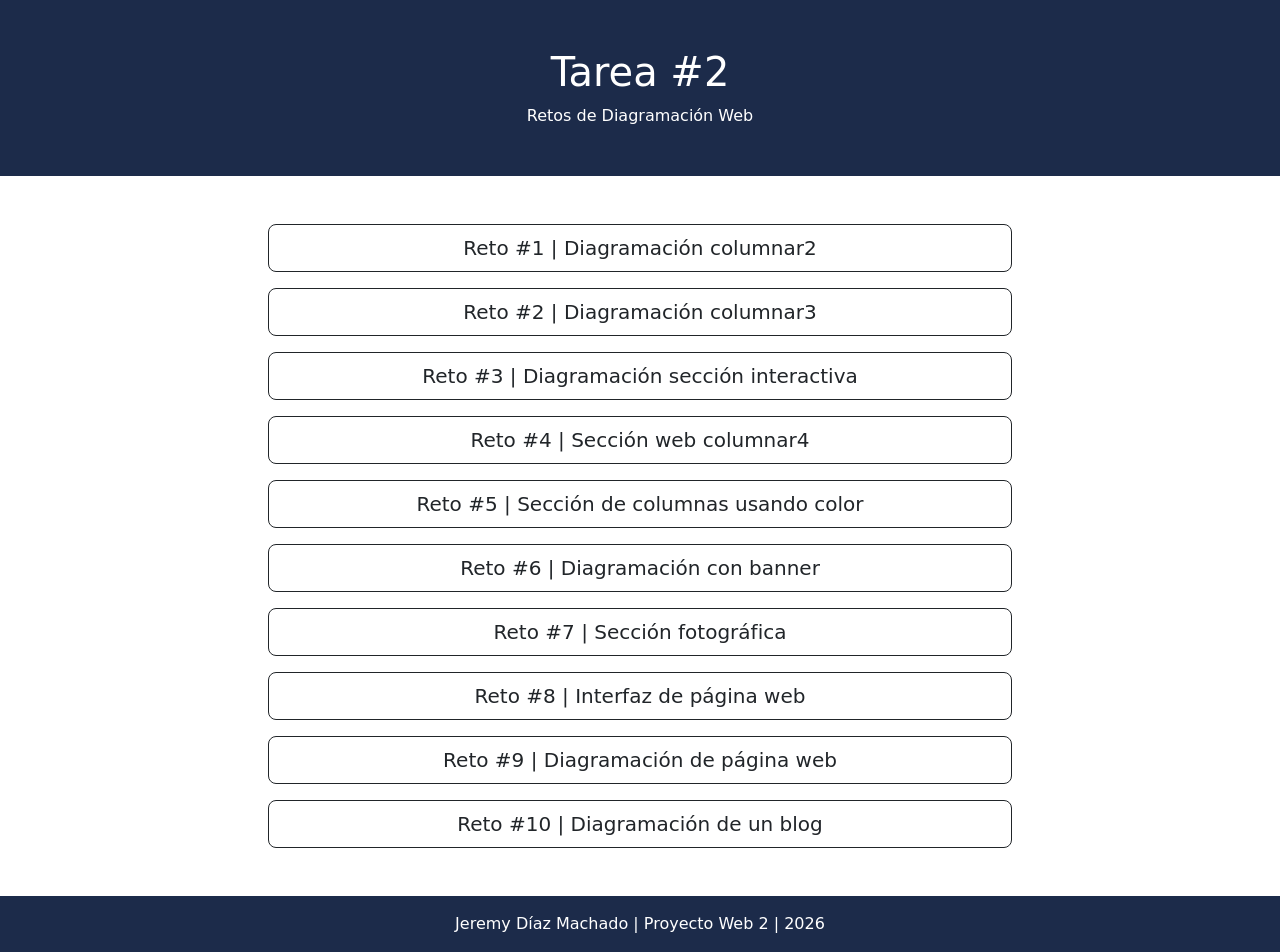
<file: tarea2/index.html>
<!doctype html>
<html lang="es">
  <head>
    <meta charset="utf-8">
    <meta name="viewport" content="width=device-width, initial-scale=1">
    <title>Tarea 2 | Retos de Diagramación Web</title>
    <link href="https://cdn.jsdelivr.net/npm/bootstrap@5.3.8/dist/css/bootstrap.min.css" rel="stylesheet" integrity="sha384-sRIl4kxILFvY47J16cr9ZwB07vP4J8+LH7qKQnuqkuIAvNWLzeN8tE5YBujZqJLB" crossorigin="anonymous">
    <link href="imagenes/favicon.png" rel="icon">
    <link href="css/estilos.css" rel="stylesheet">
  </head>
  <body>

    <header class="encabezado text-white text-center py-5">
      <h1>Tarea #2</h1>
      <p class="m-0">Retos de Diagramación Web</p>
    </header>

    <!-- menu de los 10 retos -->
    <section class="container my-5">
      <div class="d-grid gap-3 col-12 col-md-8 mx-auto">
          <a href="reto1.html" class="btn btn-outline-dark btn-lg">Reto #1 | Diagramación columnar2</a>
          <a href="reto2.html" class="btn btn-outline-dark btn-lg">Reto #2 | Diagramación columnar3</a>
          <a href="reto3.html" class="btn btn-outline-dark btn-lg">Reto #3 | Diagramación sección interactiva</a>
          <a href="reto4.html" class="btn btn-outline-dark btn-lg">Reto #4 | Sección web columnar4</a>
          <a href="reto5.html" class="btn btn-outline-dark btn-lg">Reto #5 | Sección de columnas usando color</a>
          <a href="reto6.html" class="btn btn-outline-dark btn-lg">Reto #6 | Diagramación con banner</a>
          <a href="reto7.html" class="btn btn-outline-dark btn-lg">Reto #7 | Sección fotográfica</a>
          <a href="reto8.html" class="btn btn-outline-dark btn-lg">Reto #8 | Interfaz de página web</a>
          <a href="reto9.html" class="btn btn-outline-dark btn-lg">Reto #9 | Diagramación de página web</a>
          <a href="reto10.html" class="btn btn-outline-dark btn-lg">Reto #10 | Diagramación de un blog</a>
      </div>
    </section>

    <footer class="pie text-white text-center py-3">
      <p class="m-0">Jeremy Díaz Machado | Proyecto Web 2 | 2026</p>
    </footer>

    <script src="https://cdn.jsdelivr.net/npm/bootstrap@5.3.8/dist/js/bootstrap.bundle.min.js" integrity="sha384-FKyoEForCGlyvwx9Hj09JcYn3nv7wiPVlz7YYwJrWVcXK/BmnVDxM+D2scQbITxI" crossorigin="anonymous"></script>
  </body>
</html>
</file>
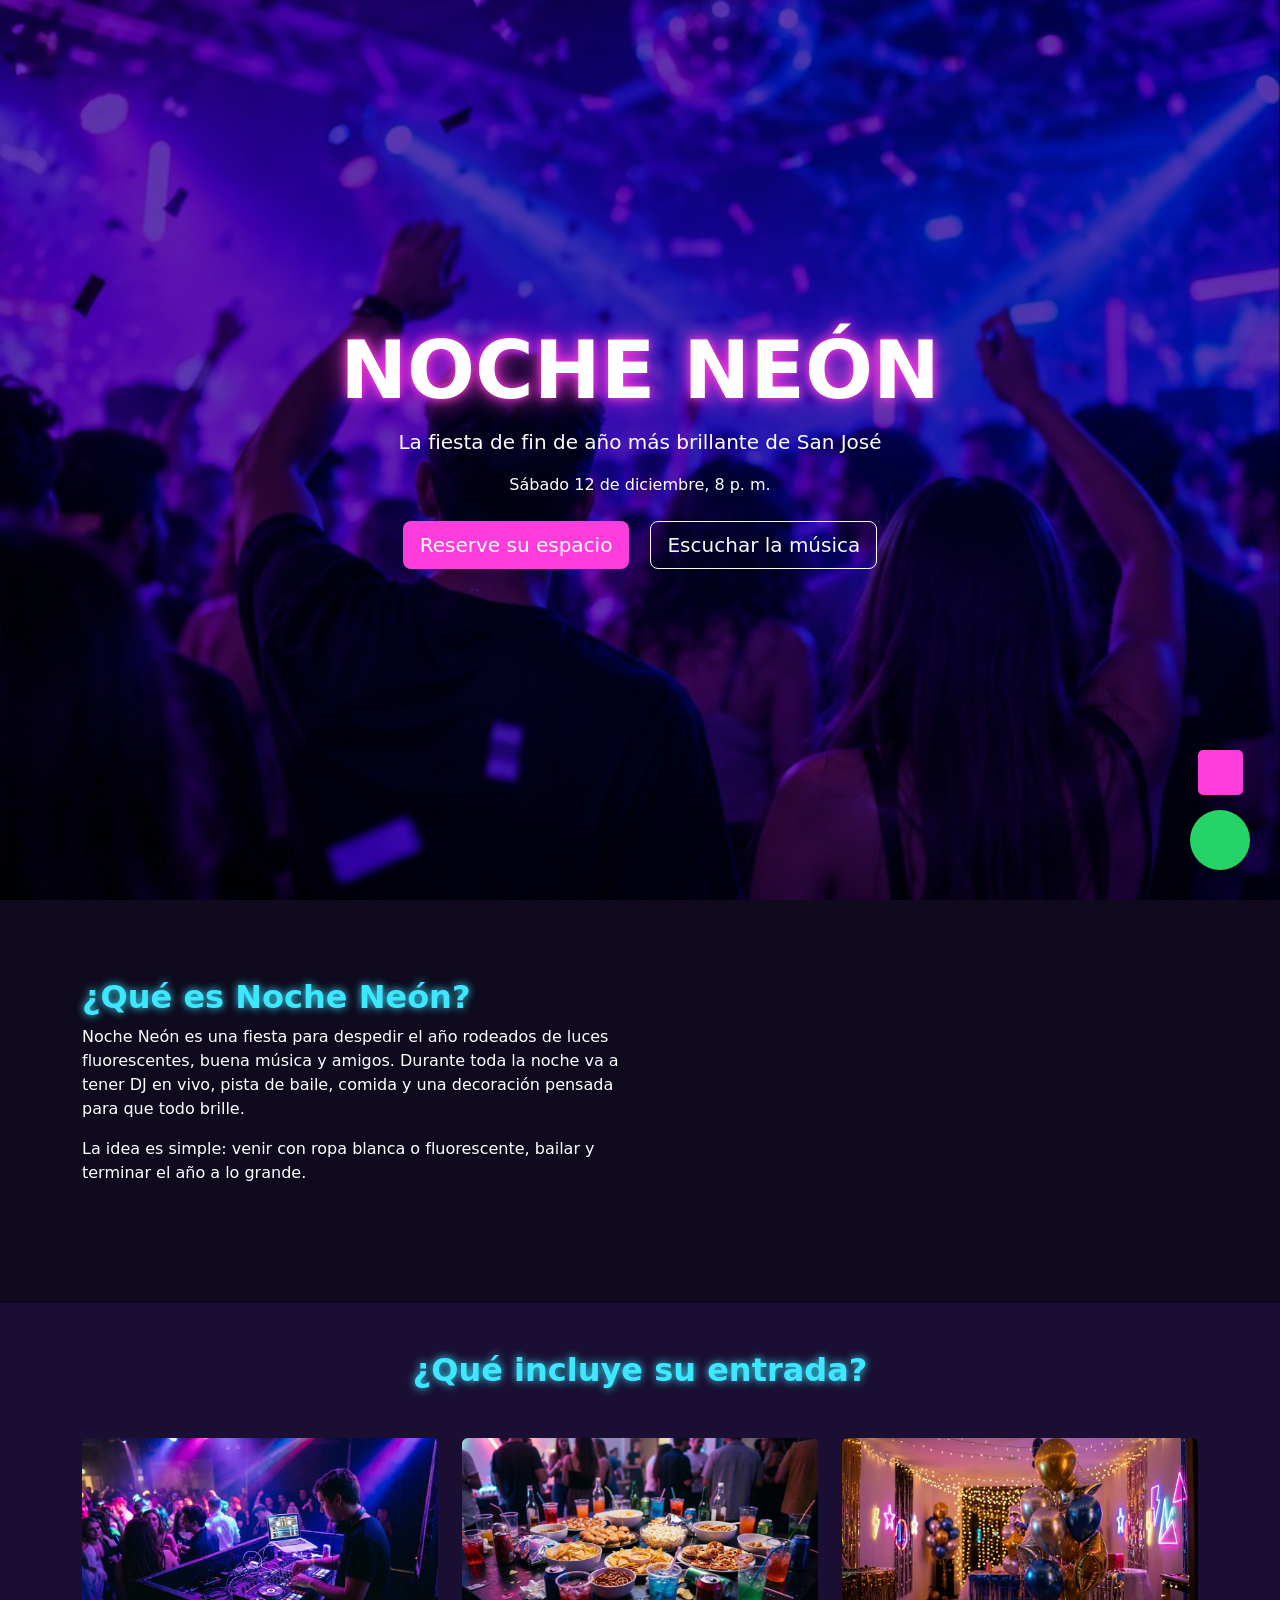
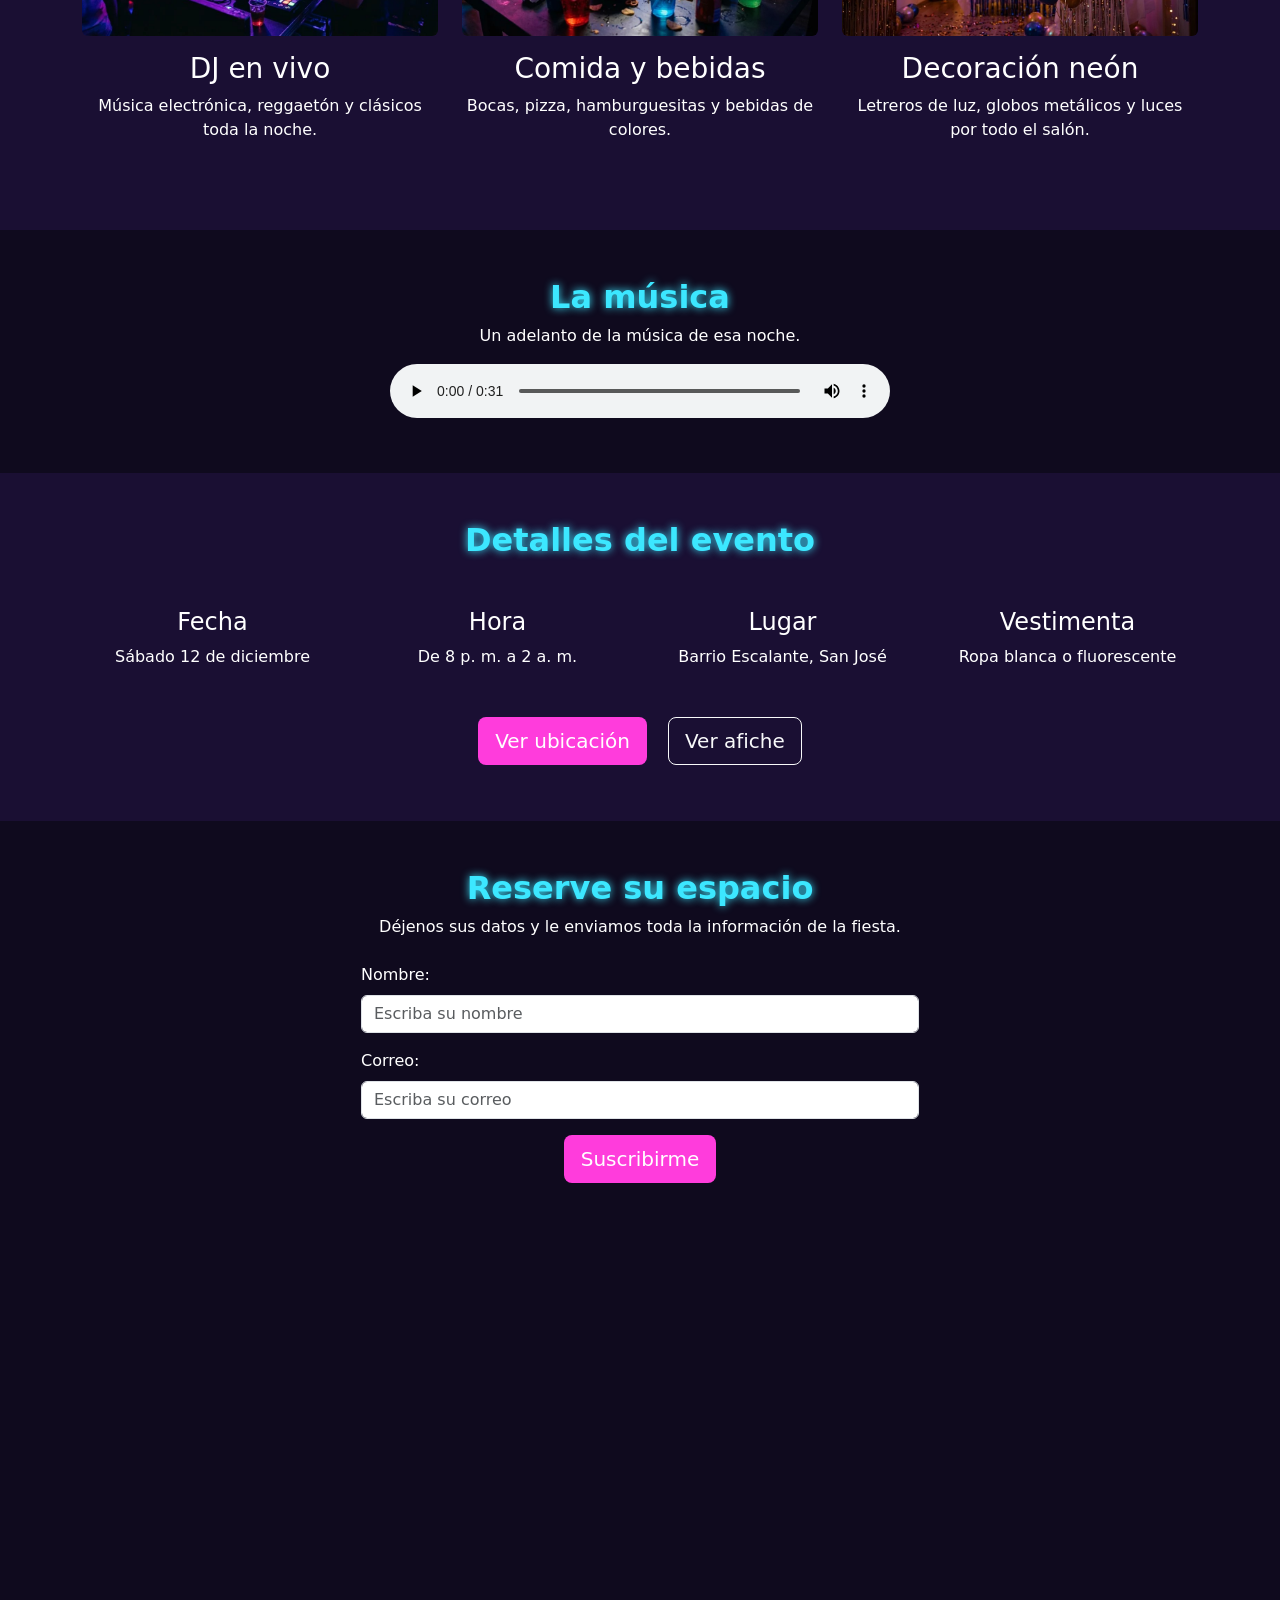
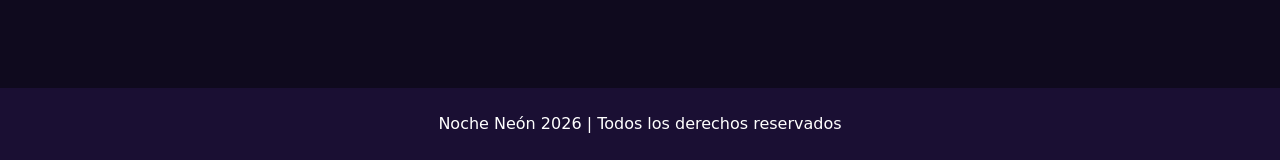
<file: tarea3/index.html>
<!doctype html>
<html lang="es">
  <head>
    <meta charset="utf-8">
    <meta name="viewport" content="width=device-width, initial-scale=1">
    <title>Noche Neón | Fiesta de fin de año</title>
    <link href="https://cdn.jsdelivr.net/npm/bootstrap@5.3.8/dist/css/bootstrap.min.css" rel="stylesheet" integrity="sha384-sRIl4kxILFvY47J16cr9ZwB07vP4J8+LH7qKQnuqkuIAvNWLzeN8tE5YBujZqJLB" crossorigin="anonymous">
    <link rel="stylesheet" href="https://unicons.iconscout.com/release/v4.0.8/css/line.css">
    <link href="favicon.png" rel="icon">
    <link href="css/index.css" rel="stylesheet">
  </head>
  <body id="inicio">

    <!-- banner -->
    <header class="banner d-flex align-items-center">
      <div class="container text-center text-white">
        <h1 class="titulo">NOCHE NEÓN</h1>
        <p class="lead">La fiesta de fin de año más brillante de San José</p>
        <p>Sábado 12 de diciembre, 8 p. m.</p>
        <a href="#suscripcion" class="btn btn-rosa btn-lg m-2">Reserve su espacio</a>
        <a href="#audio" class="btn btn-outline-light btn-lg m-2">Escuchar la música</a>
      </div>
    </header>


    <!-- seccion 1 -->
    <section class="container py-5">
      <div class="row align-items-center">
        <div class="col-12 col-lg-6 mb-4">
          <h2 class="neon">¿Qué es Noche Neón?</h2>
          <p>
            Noche Neón es una fiesta para despedir el año rodeados de luces fluorescentes, buena música y amigos. Durante toda la noche va a tener DJ en vivo, pista de baile, comida y una decoración pensada para que todo brille.
          </p>
          <p>
            La idea es simple: venir con ropa blanca o fluorescente, bailar y terminar el año a lo grande.
          </p>
        </div>
        <div class="col-12 col-lg-6">
          <div class="ratio ratio-16x9">
            <iframe src="https://www.youtube.com/embed/3ZNMeNm_RpQ" title="Música Noche Neón" referrerpolicy="strict-origin-when-cross-origin" allowfullscreen></iframe>
          </div>
        </div>
      </div>
    </section>


    <!-- seccion 2 -->
    <section class="fondo-oscuro py-5">
      <div class="container text-center text-white">
        <h2 class="neon mb-5">¿Qué incluye su entrada?</h2>
        <div class="row">
          <div class="col-12 col-md-4 mb-4">
            <img src="imagenes/foto1.jpg" class="img-fluid rounded mb-3" alt="DJ en vivo">
            <h3>DJ en vivo</h3>
            <p>Música electrónica, reggaetón y clásicos toda la noche.</p>
          </div>
          <div class="col-12 col-md-4 mb-4">
            <img src="imagenes/foto2.jpg" class="img-fluid rounded mb-3" alt="Comida y bebidas">
            <h3>Comida y bebidas</h3>
            <p>Bocas, pizza, hamburguesitas y bebidas de colores.</p>
          </div>
          <div class="col-12 col-md-4 mb-4">
            <img src="imagenes/foto3.jpg" class="img-fluid rounded mb-3" alt="Decoración neón">
            <h3>Decoración neón</h3>
            <p>Letreros de luz, globos metálicos y luces por todo el salón.</p>
          </div>
        </div>
      </div>
    </section>


    <!-- seccion 3 -->
    <section class="container py-5 text-center" id="audio">
      <h2 class="neon">La música</h2>
      <p>Un adelanto de la música de esa noche.</p>
      <audio controls>
        <source src="audios/noche-neon.mp3" type="audio/mpeg">
      </audio>
    </section>


    <!-- seccion 4 -->
    <section class="fondo-oscuro py-5">
      <div class="container text-center text-white">
        <h2 class="neon mb-5">Detalles del evento</h2>
        <div class="row">
          <div class="col-6 col-md-3 mb-4">
            <i class="uil uil-calendar-alt icono"></i>
            <h4>Fecha</h4>
            <p>Sábado 12 de diciembre</p>
          </div>
          <div class="col-6 col-md-3 mb-4">
            <i class="uil uil-clock icono"></i>
            <h4>Hora</h4>
            <p>De 8 p. m. a 2 a. m.</p>
          </div>
          <div class="col-6 col-md-3 mb-4">
            <i class="uil uil-map-marker icono"></i>
            <h4>Lugar</h4>
            <p>Barrio Escalante, San José</p>
          </div>
          <div class="col-6 col-md-3 mb-4">
            <i class="uil uil-star icono"></i>
            <h4>Vestimenta</h4>
            <p>Ropa blanca o fluorescente</p>
          </div>
        </div>
        <a href="#mapa" class="btn btn-rosa btn-lg m-2">Ver ubicación</a>
        <a href="imagenes/promo.png" target="_blank" class="btn btn-outline-light btn-lg m-2">Ver afiche</a>
      </div>
    </section>


    <!-- seccion 5 -->
    <section class="container py-5" id="suscripcion">
      <h2 class="neon text-center">Reserve su espacio</h2>
      <p class="text-center mb-4">Déjenos sus datos y le enviamos toda la información de la fiesta.</p>
      <form action="" method="post" class="col-12 col-md-8 col-lg-6 mx-auto">
        <div class="mb-3">
          <label for="nombre" class="form-label">Nombre:</label>
          <input type="text" class="form-control" id="nombre" placeholder="Escriba su nombre" required>
        </div>
        <div class="mb-3">
          <label for="correo" class="form-label">Correo:</label>
          <input type="email" class="form-control" id="correo" placeholder="Escriba su correo" required>
        </div>
        <div class="text-center">
          <button type="submit" class="btn btn-rosa btn-lg">Suscribirme</button>
        </div>
      </form>
    </section>


    <!-- mapa -->
    <section id="mapa">
      <iframe src="https://maps.google.com/maps?q=Barrio%20Escalante,%20San%20Jos%C3%A9,%20Costa%20Rica&z=15&output=embed" width="100%" height="450" style="border:0;" allowfullscreen="" loading="lazy"></iframe>
    </section>


    <footer class="fondo-oscuro text-white text-center py-4">
      <p class="m-0">Noche Neón 2026 | Todos los derechos reservados</p>
    </footer>


    <!-- chat whatsapp -->
    <a href="https://walink.co/rbm7p6" target="_blank" class="whatsapp">
      <i class="uil uil-whatsapp"></i>
    </a>

    <!-- scrolltop -->
    <a href="#inicio" class="botonScrollTop">
      <i class="uil uil-angle-up"></i>
    </a>


    <script src="https://cdn.jsdelivr.net/npm/bootstrap@5.3.8/dist/js/bootstrap.bundle.min.js" integrity="sha384-FKyoEForCGlyvwx9Hj09JcYn3nv7wiPVlz7YYwJrWVcXK/BmnVDxM+D2scQbITxI" crossorigin="anonymous"></script>
  </body>
</html>
</file>
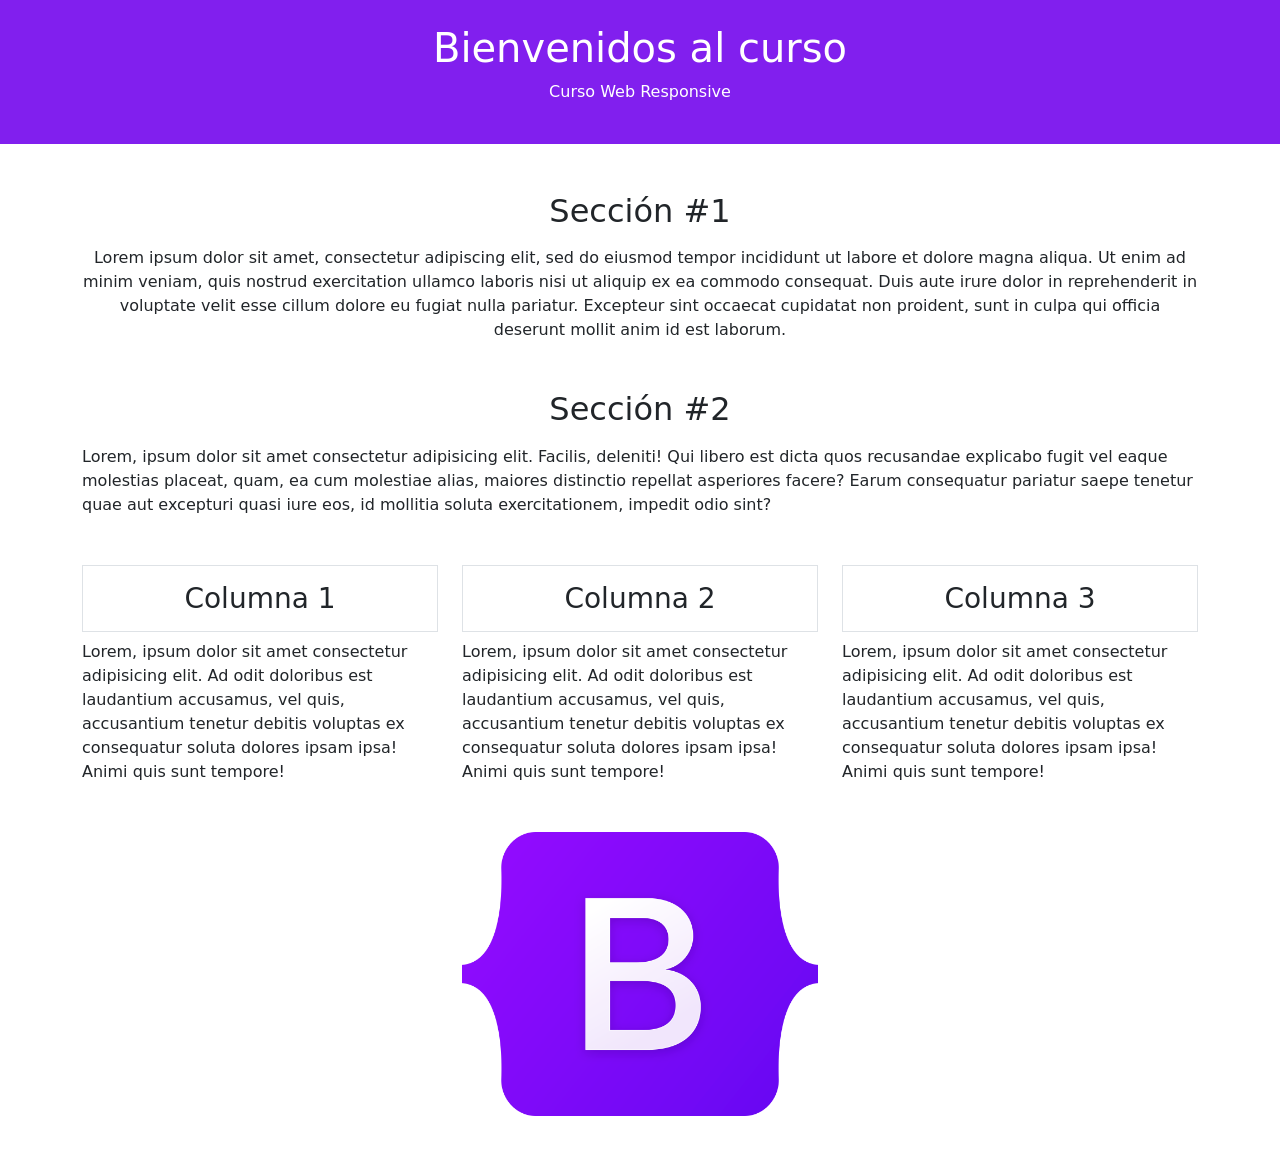
<file: Practicas/Clase 1/index.html>
<!doctype html>
<html lang="en">
  <head>
    <meta charset="utf-8">
    <!-- ajuste de pantalla en celulares -->
    <meta name="viewport" content="width=device-width, initial-scale=1">
    <title>Plantilla Web Responsive</title>
    <!-- carga del Framework Bootstrap (clases privadas) -->
    <link href="https://cdn.jsdelivr.net/npm/bootstrap@5.3.8/dist/css/bootstrap.min.css" rel="stylesheet" integrity="sha384-sRIl4kxILFvY47J16cr9ZwB07vP4J8+LH7qKQnuqkuIAvNWLzeN8tE5YBujZqJLB" crossorigin="anonymous">
    <link href="imagenes/favicon.png" rel="icon">
    <link href="css/index.css" rel="stylesheet">
  </head>
  <body>

    <header class="text-white text-center p-4 fondo1">
      <h1>Bienvenidos al curso</h1>
      <p>
        Curso Web Responsive
      </p>
    </header>

    <section class="container my-5">
      <h2 class="text-center mb-3">Sección #1</h2>
      <p class="text-center my-3">
        Lorem ipsum dolor sit amet, consectetur adipiscing elit, sed do eiusmod tempor incididunt ut labore et dolore magna aliqua. Ut enim ad minim veniam, quis nostrud exercitation ullamco laboris nisi ut aliquip ex ea commodo consequat. Duis aute irure dolor in reprehenderit in voluptate velit esse cillum dolore eu fugiat nulla pariatur. Excepteur sint occaecat cupidatat non proident, sunt in culpa qui officia deserunt mollit anim id est laborum.
      </p>
    </section>

    <!-- seccion de 3 columnas -->

    <section class="container">

      <div class="row">
        <h2 class="text-center mb-3">Sección #2</h2>
        <p>
          Lorem, ipsum dolor sit amet consectetur adipisicing elit. Facilis, deleniti! Qui libero est dicta quos recusandae explicabo fugit vel eaque molestias placeat, quam, ea cum molestiae alias, maiores distinctio repellat asperiores facere? Earum consequatur pariatur saepe tenetur quae aut excepturi quasi iure eos, id mollitia soluta exercitationem, impedit odio sint?
        </p>
        <!-- margen vertical -->
        <div class="my-3"></div>

        <!-- columna1 -->
        <div class="col-12 col-md-4">
          <h3 class="border p-3 text-center">Columna 1</h3>
          <p>
            Lorem, ipsum dolor sit amet consectetur adipisicing elit. Ad odit doloribus est laudantium accusamus, vel quis, accusantium tenetur debitis voluptas ex consequatur soluta dolores ipsam ipsa! Animi quis sunt tempore!
          </p>
        </div>

        <!-- columna2 -->
        <div class="col-12 col-md-4">
          <h3 class="border p-3 text-center">Columna 2</h3>
          <p>
            Lorem, ipsum dolor sit amet consectetur adipisicing elit. Ad odit doloribus est laudantium accusamus, vel quis, accusantium tenetur debitis voluptas ex consequatur soluta dolores ipsam ipsa! Animi quis sunt tempore!
          </p>
          <div class="text-center my-5">
            <img src="imagenes/logo Boot.png" class="img-fluid">
          </div>
        </div>

        <!-- columna3 -->
        <div class="col-12 col-md-4">
          <h3 class="border p-3 text-center">Columna 3</h3>
          <p>
            Lorem, ipsum dolor sit amet consectetur adipisicing elit. Ad odit doloribus est laudantium accusamus, vel quis, accusantium tenetur debitis voluptas ex consequatur soluta dolores ipsam ipsa! Animi quis sunt tempore!
          </p>
        </div>

      </div>

    </section>

    <script src="https://cdn.jsdelivr.net/npm/bootstrap@5.3.8/dist/js/bootstrap.bundle.min.js"
</file>
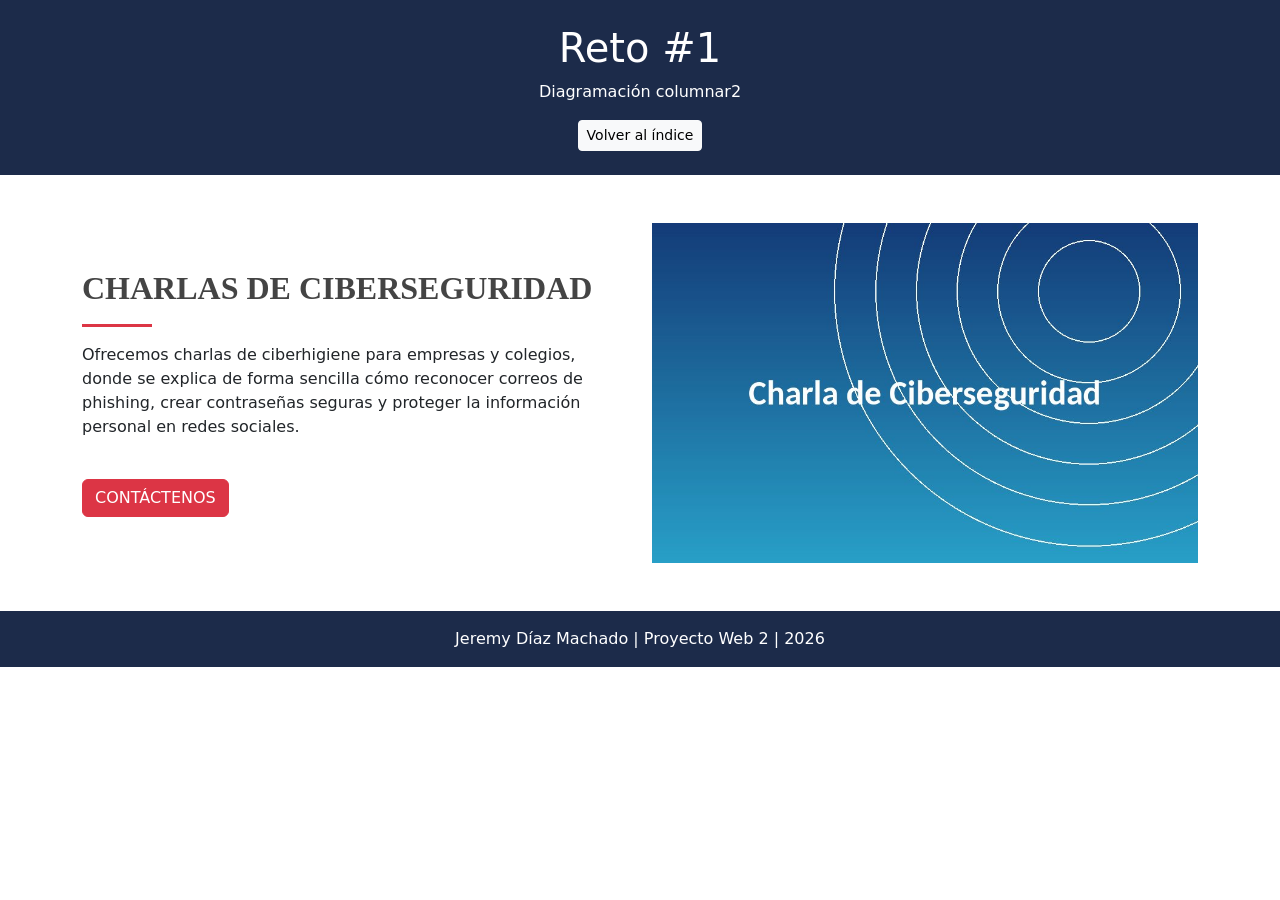
<file: tarea2/reto1.html>
<!doctype html>
<html lang="es">
  <head>
    <meta charset="utf-8">
    <meta name="viewport" content="width=device-width, initial-scale=1">
    <title>Reto #1 | Diagramación columnar2</title>
    <link href="https://cdn.jsdelivr.net/npm/bootstrap@5.3.8/dist/css/bootstrap.min.css" rel="stylesheet" integrity="sha384-sRIl4kxILFvY47J16cr9ZwB07vP4J8+LH7qKQnuqkuIAvNWLzeN8tE5YBujZqJLB" crossorigin="anonymous">
    <link href="imagenes/favicon.png" rel="icon">
    <link href="css/estilos.css" rel="stylesheet">
  </head>
  <body>

    <header class="encabezado text-white text-center py-4">
      <h1>Reto #1</h1>
      <p class="m-0">Diagramación columnar2</p>
      <a href="index.html" class="btn btn-light btn-sm mt-3">Volver al índice</a>
    </header>

    <section class="container my-5">
      <div class="row align-items-center">
        <div class="col-12 col-md-6">
          <h2 class="titulo-rojo">CHARLAS DE CIBERSEGURIDAD</h2>
          <hr class="linea-roja">
          <p>
            Ofrecemos charlas de ciberhigiene para empresas y colegios, donde se explica de forma sencilla cómo reconocer correos de phishing, crear contraseñas seguras y proteger la información personal en redes sociales.
          </p>
          <a href="#" class="btn btn-danger mt-4">CONTÁCTENOS</a>
        </div>
        <div class="col-12 col-md-6 mt-4 mt-md-0">
          <img src="imagenes/charla.jpg" class="img-fluid" alt="charla">
        </div>
      </div>
    </section>

    <footer class="pie text-white text-center py-3">
      <p class="m-0">Jeremy Díaz Machado | Proyecto Web 2 | 2026</p>
    </footer>

    <script src="https://cdn.jsdelivr.net/npm/bootstrap@5.3.8/dist/js/bootstrap.bundle.min.js" integrity="sha384-FKyoEForCGlyvwx9Hj09JcYn3nv7wiPVlz7YYwJrWVcXK/BmnVDxM+D2scQbITxI" crossorigin="anonymous"></script>
  </body>
</html>
</file>
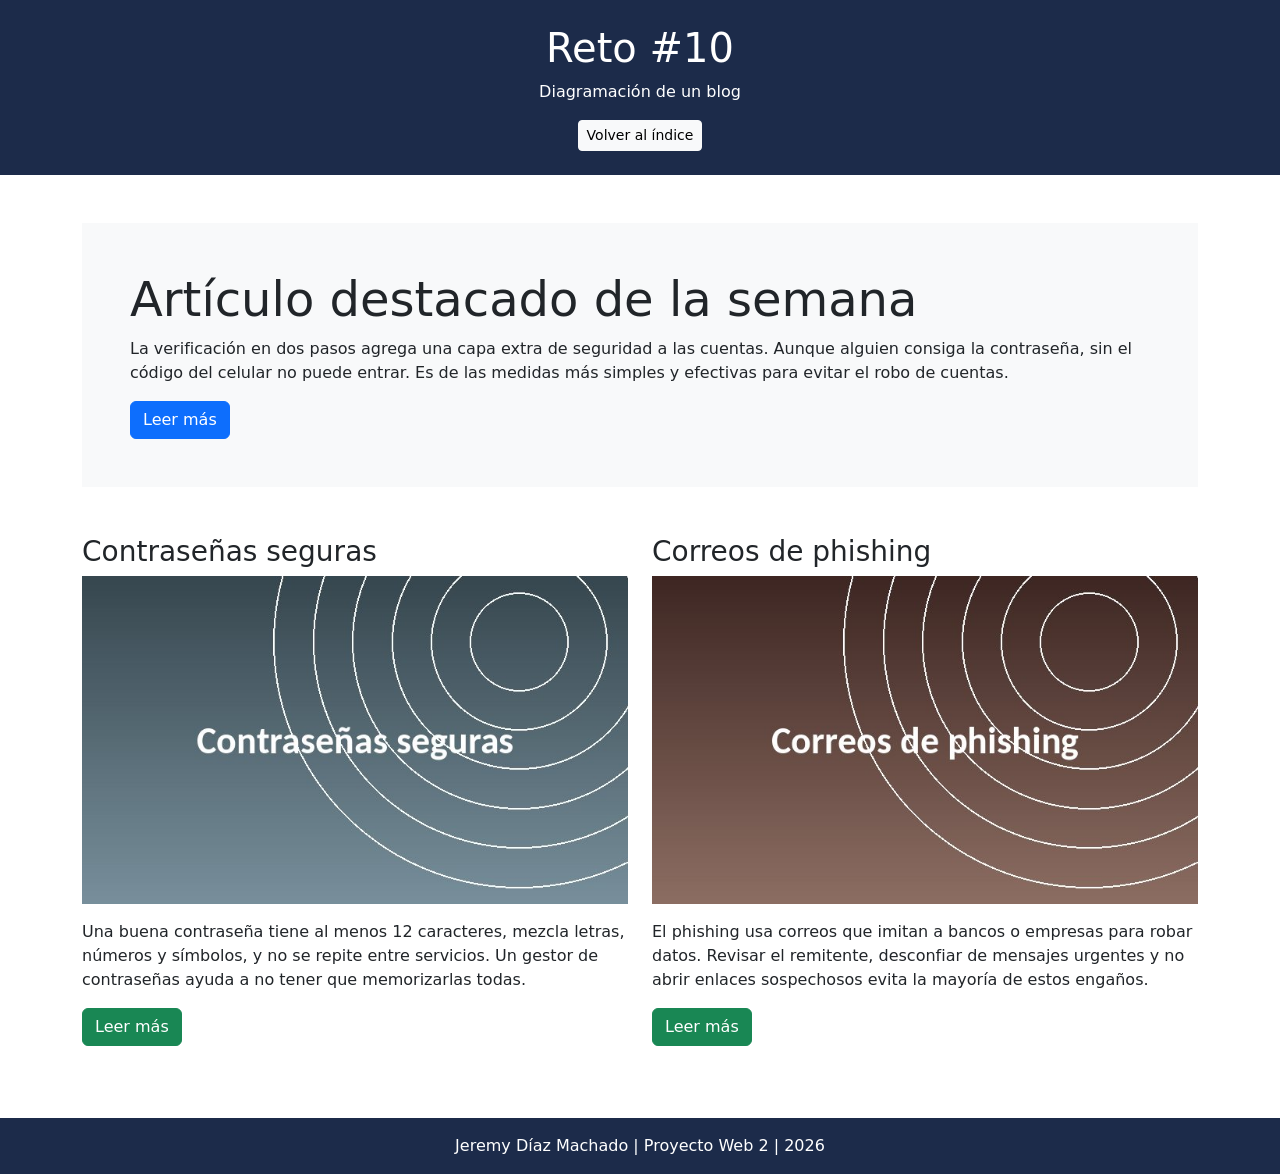
<file: tarea2/reto10.html>
<!doctype html>
<html lang="es">
  <head>
    <meta charset="utf-8">
    <meta name="viewport" content="width=device-width, initial-scale=1">
    <title>Reto #10 | Diagramación de un blog</title>
    <link href="https://cdn.jsdelivr.net/npm/bootstrap@5.3.8/dist/css/bootstrap.min.css" rel="stylesheet" integrity="sha384-sRIl4kxILFvY47J16cr9ZwB07vP4J8+LH7qKQnuqkuIAvNWLzeN8tE5YBujZqJLB" crossorigin="anonymous">
    <link href="imagenes/favicon.png" rel="icon">
    <link href="css/estilos.css" rel="stylesheet">
  </head>
  <body>

    <header class="encabezado text-white text-center py-4">
      <h1>Reto #10</h1>
      <p class="m-0">Diagramación de un blog</p>
      <a href="index.html" class="btn btn-light btn-sm mt-3">Volver al índice</a>
    </header>

    <section class="container my-5">
      <div class="bg-light p-4 p-md-5 mb-5">
        <h2 class="display-5">Artículo destacado de la semana</h2>
        <p>La verificación en dos pasos agrega una capa extra de seguridad a las cuentas. Aunque alguien consiga la contraseña, sin el código del celular no puede entrar. Es de las medidas más simples y efectivas para evitar el robo de cuentas.</p>
        <a href="https://ucenfotec.ac.cr/" target="_blank" class="btn btn-primary">Leer más</a>
      </div>
      <div class="row">
        <div class="col-12 col-md-6 mb-4">
          <h3>Contraseñas seguras</h3>
          <img src="imagenes/blog1.jpg" class="img-fluid mb-3" alt="contraseñas">
          <p>Una buena contraseña tiene al menos 12 caracteres, mezcla letras, números y símbolos, y no se repite entre servicios. Un gestor de contraseñas ayuda a no tener que memorizarlas todas.</p>
          <a href="pdf/guia-contrasenas.pdf" target="_blank" class="btn btn-success">Leer más</a>
        </div>
        <div class="col-12 col-md-6 mb-4">
          <h3>Correos de phishing</h3>
          <img src="imagenes/blog2.jpg" class="img-fluid mb-3" alt="phishing">
          <p>El phishing usa correos que imitan a bancos o empresas para robar datos. Revisar el remitente, desconfiar de mensajes urgentes y no abrir enlaces sospechosos evita la mayoría de estos engaños.</p>
          <a href="pdf/guia-phishing.pdf" target="_blank" class="btn btn-success">Leer más</a>
        </div>
      </div>
    </section>

    <footer class="pie text-white text-center py-3">
      <p class="m-0">Jeremy Díaz Machado | Proyecto Web 2 | 2026</p>
    </footer>

    <script src="https://cdn.jsdelivr.net/npm/bootstrap@5.3.8/dist/js/bootstrap.bundle.min.js" integrity="sha384-FKyoEForCGlyvwx9Hj09JcYn3nv7wiPVlz7YYwJrWVcXK/BmnVDxM+D2scQbITxI" crossorigin="anonymous"></script>
  </body>
</html>
</file>
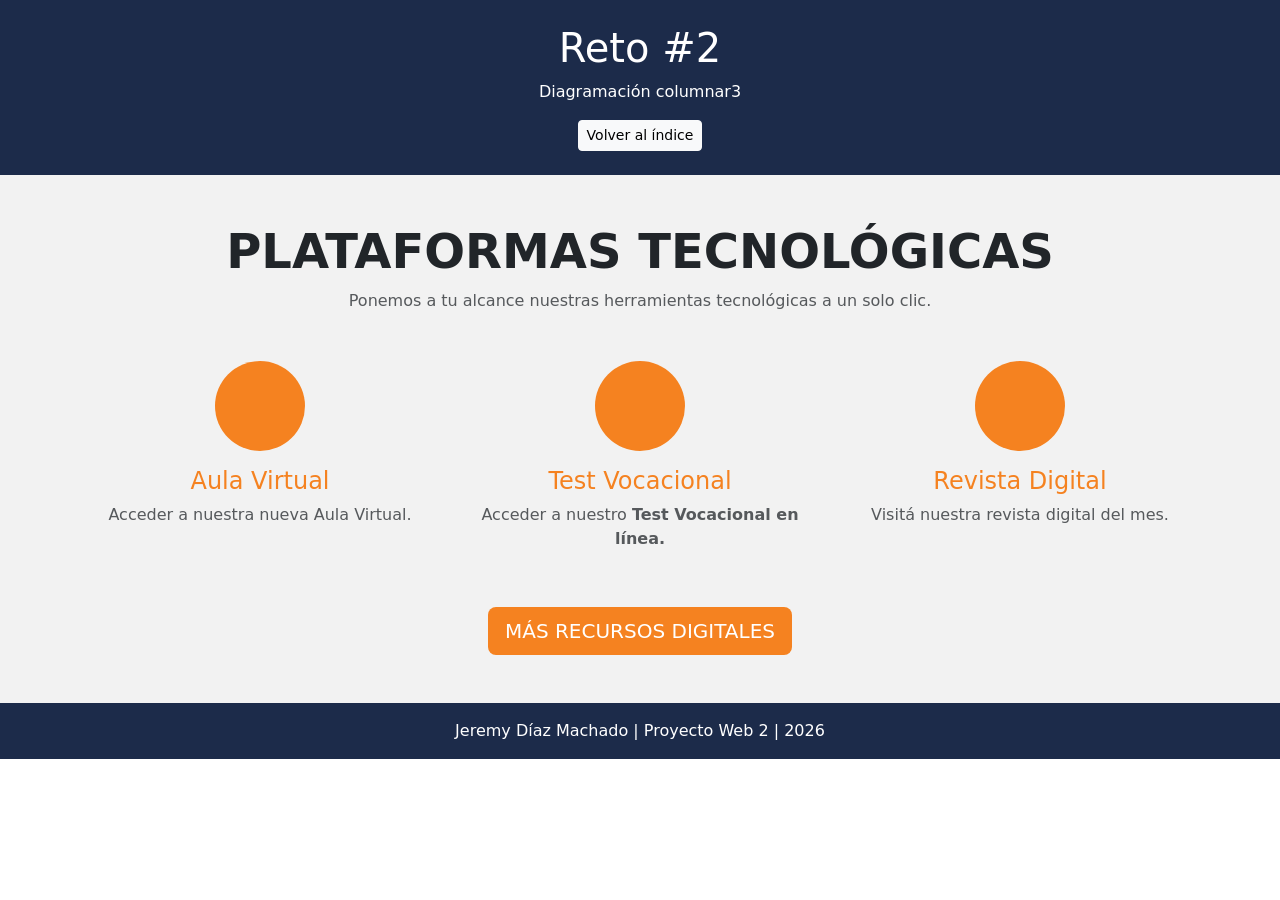
<file: tarea2/reto2.html>
<!doctype html>
<html lang="es">
  <head>
    <meta charset="utf-8">
    <meta name="viewport" content="width=device-width, initial-scale=1">
    <title>Reto #2 | Diagramación columnar3</title>
    <link href="https://cdn.jsdelivr.net/npm/bootstrap@5.3.8/dist/css/bootstrap.min.css" rel="stylesheet" integrity="sha384-sRIl4kxILFvY47J16cr9ZwB07vP4J8+LH7qKQnuqkuIAvNWLzeN8tE5YBujZqJLB" crossorigin="anonymous">
    <link rel="stylesheet" href="https://unicons.iconscout.com/release/v4.0.8/css/line.css">
    <link href="imagenes/favicon.png" rel="icon">
    <link href="css/estilos.css" rel="stylesheet">
  </head>
  <body>

    <header class="encabezado text-white text-center py-4">
      <h1>Reto #2</h1>
      <p class="m-0">Diagramación columnar3</p>
      <a href="index.html" class="btn btn-light btn-sm mt-3">Volver al índice</a>
    </header>

    <section class="fondo-gris py-5">
      <div class="container text-center">
        <h2 class="titulo-grande">PLATAFORMAS TECNOLÓGICAS</h2>
        <p class="text-muted mb-5">Ponemos a tu alcance nuestras herramientas tecnológicas a un solo clic.</p>
        <div class="row">
        <div class="col-12 col-md-4 mb-4">
          <div class="circulo mx-auto"><i class="uil uil-postcard"></i></div>
          <h4 class="naranja mt-3">Aula Virtual</h4>
          <p class="text-muted">Acceder a nuestra nueva Aula Virtual.</p>
        </div>
        <div class="col-12 col-md-4 mb-4">
          <div class="circulo mx-auto"><i class="uil uil-laptop"></i></div>
          <h4 class="naranja mt-3">Test Vocacional</h4>
          <p class="text-muted">Acceder a nuestro <b>Test Vocacional en línea.</b></p>
        </div>
        <div class="col-12 col-md-4 mb-4">
          <div class="circulo mx-auto"><i class="uil uil-book-open"></i></div>
          <h4 class="naranja mt-3">Revista Digital</h4>
          <p class="text-muted">Visitá nuestra revista digital del mes.</p>
        </div>
        </div>
        <a href="#" class="btn btn-naranja btn-lg mt-3">MÁS RECURSOS DIGITALES</a>
      </div>
    </section>

    <footer class="pie text-white text-center py-3">
      <p class="m-0">Jeremy Díaz Machado | Proyecto Web 2 | 2026</p>
    </footer>

    <script src="https://cdn.jsdelivr.net/npm/bootstrap@5.3.8/dist/js/bootstrap.bundle.min.js" integrity="sha384-FKyoEForCGlyvwx9Hj09JcYn3nv7wiPVlz7YYwJrWVcXK/BmnVDxM+D2scQbITxI" crossorigin="anonymous"></script>
  </body>
</html>
</file>
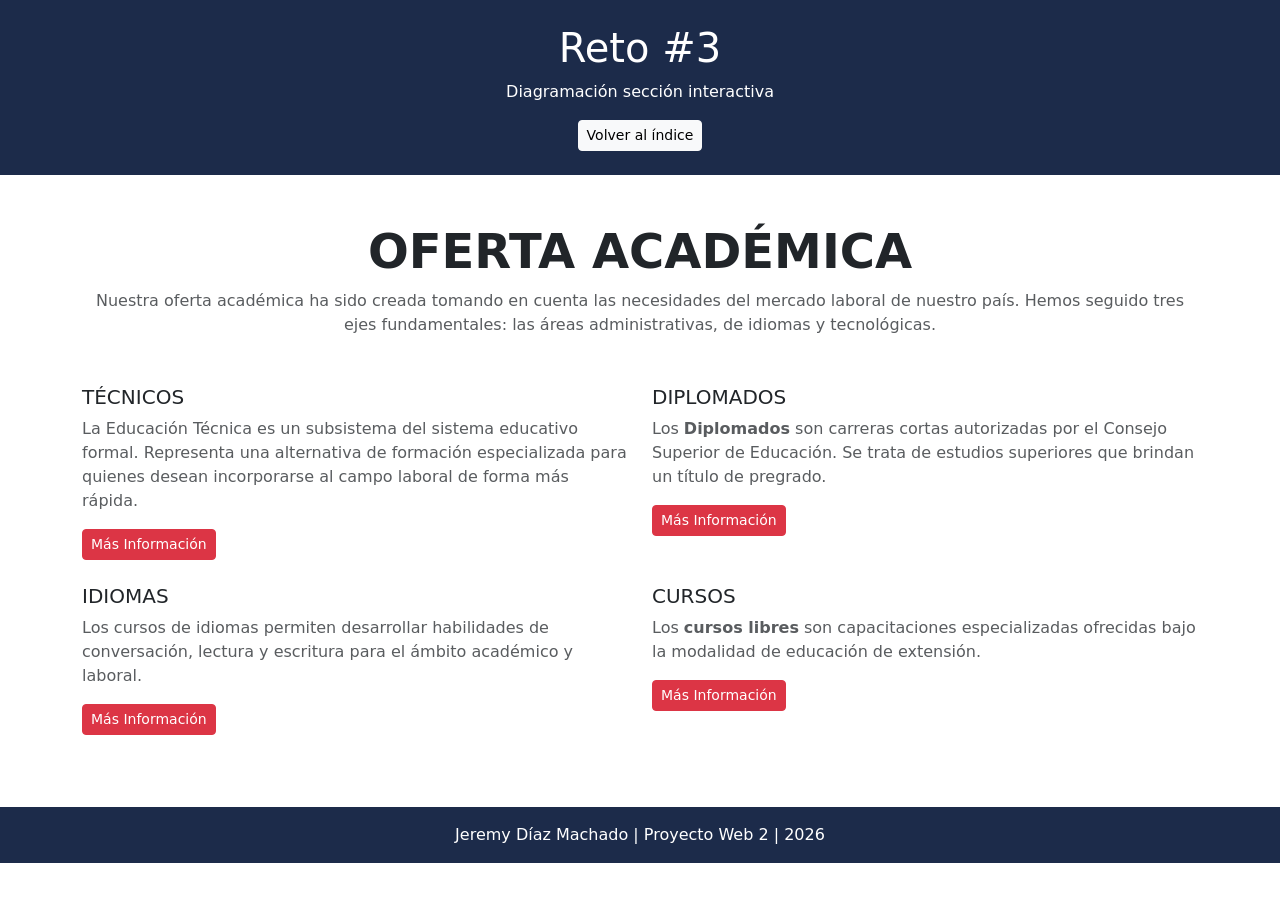
<file: tarea2/reto3.html>
<!doctype html>
<html lang="es">
  <head>
    <meta charset="utf-8">
    <meta name="viewport" content="width=device-width, initial-scale=1">
    <title>Reto #3 | Diagramación sección interactiva</title>
    <link href="https://cdn.jsdelivr.net/npm/bootstrap@5.3.8/dist/css/bootstrap.min.css" rel="stylesheet" integrity="sha384-sRIl4kxILFvY47J16cr9ZwB07vP4J8+LH7qKQnuqkuIAvNWLzeN8tE5YBujZqJLB" crossorigin="anonymous">
    <link href="imagenes/favicon.png" rel="icon">
    <link href="css/estilos.css" rel="stylesheet">
  </head>
  <body>

    <header class="encabezado text-white text-center py-4">
      <h1>Reto #3</h1>
      <p class="m-0">Diagramación sección interactiva</p>
      <a href="index.html" class="btn btn-light btn-sm mt-3">Volver al índice</a>
    </header>

    <section class="container my-5">
      <div class="text-center mb-5">
        <h2 class="titulo-grande">OFERTA ACADÉMICA</h2>
        <p class="text-muted">Nuestra oferta académica ha sido creada tomando en cuenta las necesidades del mercado laboral de nuestro país. Hemos seguido tres ejes fundamentales: las áreas administrativas, de idiomas y tecnológicas.</p>
      </div>
      <div class="row">
        <div class="col-12 col-md-6 mb-4">
          <h5>TÉCNICOS</h5>
          <p class="text-muted">La Educación Técnica es un subsistema del sistema educativo formal. Representa una alternativa de formación especializada para quienes desean incorporarse al campo laboral de forma más rápida.</p>
          <a href="https://ucenfotec.ac.cr/" target="_blank" class="btn btn-danger btn-sm">Más Información</a>
        </div>
        <div class="col-12 col-md-6 mb-4">
          <h5>DIPLOMADOS</h5>
          <p class="text-muted">Los <b>Diplomados</b> son carreras cortas autorizadas por el Consejo Superior de Educación. Se trata de estudios superiores que brindan un título de pregrado.</p>
          <a href="https://ucenfotec.ac.cr/" target="_blank" class="btn btn-danger btn-sm">Más Información</a>
        </div>
        <div class="col-12 col-md-6 mb-4">
          <h5>IDIOMAS</h5>
          <p class="text-muted">Los cursos de idiomas permiten desarrollar habilidades de conversación, lectura y escritura para el ámbito académico y laboral.</p>
          <a href="https://ucenfotec.ac.cr/" target="_blank" class="btn btn-danger btn-sm">Más Información</a>
        </div>
        <div class="col-12 col-md-6 mb-4">
          <h5>CURSOS</h5>
          <p class="text-muted">Los <b>cursos libres</b> son capacitaciones especializadas ofrecidas bajo la modalidad de educación de extensión.</p>
          <a href="https://ucenfotec.ac.cr/" target="_blank" class="btn btn-danger btn-sm">Más Información</a>
        </div>
      </div>
    </section>

    <footer class="pie text-white text-center py-3">
      <p class="m-0">Jeremy Díaz Machado | Proyecto Web 2 | 2026</p>
    </footer>

    <script src="https://cdn.jsdelivr.net/npm/bootstrap@5.3.8/dist/js/bootstrap.bundle.min.js" integrity="sha384-FKyoEForCGlyvwx9Hj09JcYn3nv7wiPVlz7YYwJrWVcXK/BmnVDxM+D2scQbITxI" crossorigin="anonymous"></script>
  </body>
</html>
</file>
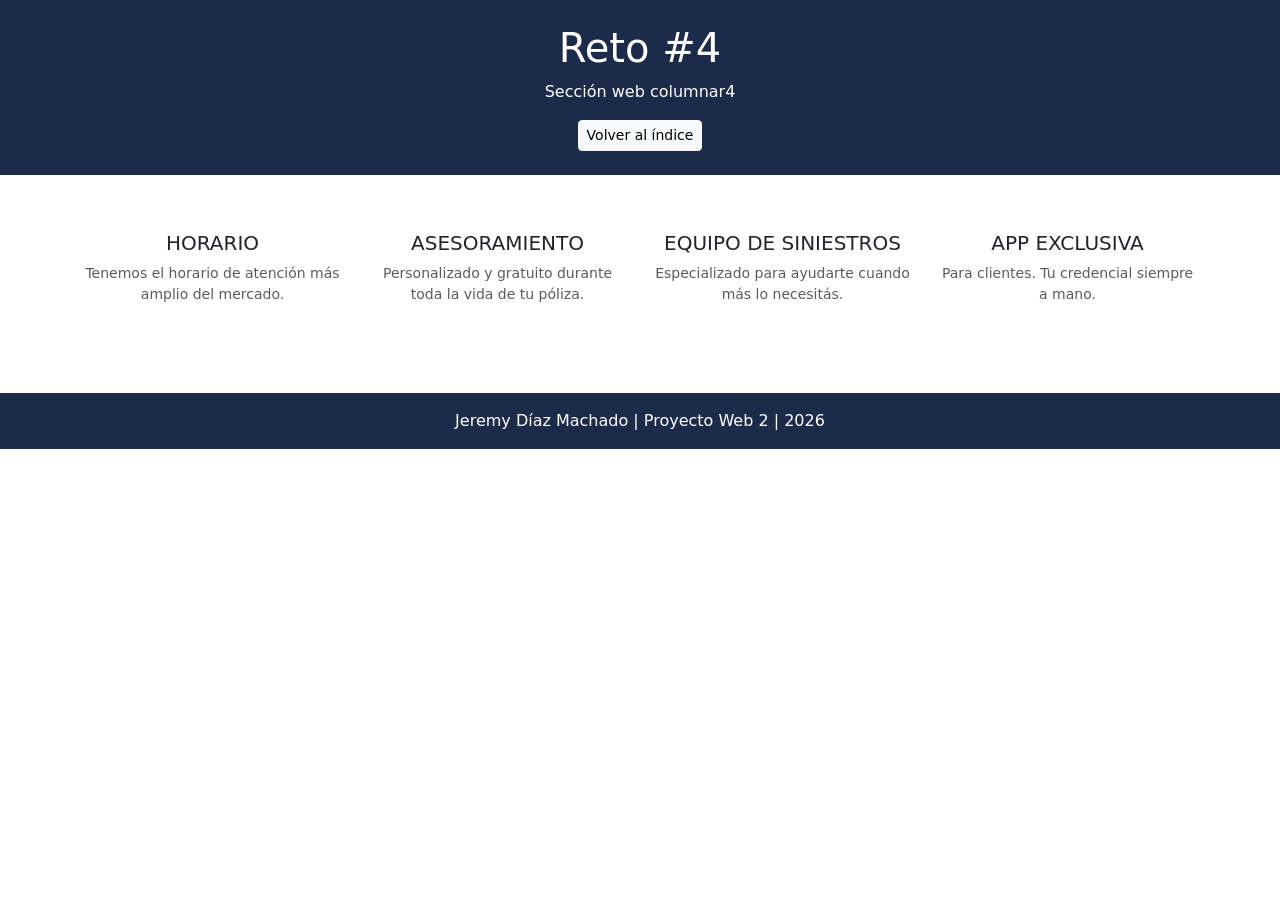
<file: tarea2/reto4.html>
<!doctype html>
<html lang="es">
  <head>
    <meta charset="utf-8">
    <meta name="viewport" content="width=device-width, initial-scale=1">
    <title>Reto #4 | Sección web columnar4</title>
    <link href="https://cdn.jsdelivr.net/npm/bootstrap@5.3.8/dist/css/bootstrap.min.css" rel="stylesheet" integrity="sha384-sRIl4kxILFvY47J16cr9ZwB07vP4J8+LH7qKQnuqkuIAvNWLzeN8tE5YBujZqJLB" crossorigin="anonymous">
    <link rel="stylesheet" href="https://unicons.iconscout.com/release/v4.0.8/css/line.css">
    <link href="imagenes/favicon.png" rel="icon">
    <link href="css/estilos.css" rel="stylesheet">
  </head>
  <body>

    <header class="encabezado text-white text-center py-4">
      <h1>Reto #4</h1>
      <p class="m-0">Sección web columnar4</p>
      <a href="index.html" class="btn btn-light btn-sm mt-3">Volver al índice</a>
    </header>

    <section class="container my-5 text-center">
      <div class="row">
        <div class="col-12 col-sm-6 col-md-3 mb-4">
          <i class="uil uil-clock icono-celeste"></i>
          <h5 class="mt-2">HORARIO</h5>
          <p class="text-muted small">Tenemos el horario de atención más amplio del mercado.</p>
        </div>
        <div class="col-12 col-sm-6 col-md-3 mb-4">
          <i class="uil uil-headphones icono-celeste"></i>
          <h5 class="mt-2">ASESORAMIENTO</h5>
          <p class="text-muted small">Personalizado y gratuito durante toda la vida de tu póliza.</p>
        </div>
        <div class="col-12 col-sm-6 col-md-3 mb-4">
          <i class="uil uil-car icono-celeste"></i>
          <h5 class="mt-2">EQUIPO DE SINIESTROS</h5>
          <p class="text-muted small">Especializado para ayudarte cuando más lo necesitás.</p>
        </div>
        <div class="col-12 col-sm-6 col-md-3 mb-4">
          <i class="uil uil-mobile-android icono-celeste"></i>
          <h5 class="mt-2">APP EXCLUSIVA</h5>
          <p class="text-muted small">Para clientes. Tu credencial siempre a mano.</p>
        </div>
      </div>
    </section>

    <footer class="pie text-white text-center py-3">
      <p class="m-0">Jeremy Díaz Machado | Proyecto Web 2 | 2026</p>
    </footer>

    <script src="https://cdn.jsdelivr.net/npm/bootstrap@5.3.8/dist/js/bootstrap.bundle.min.js" integrity="sha384-FKyoEForCGlyvwx9Hj09JcYn3nv7wiPVlz7YYwJrWVcXK/BmnVDxM+D2scQbITxI" crossorigin="anonymous"></script>
  </body>
</html>
</file>
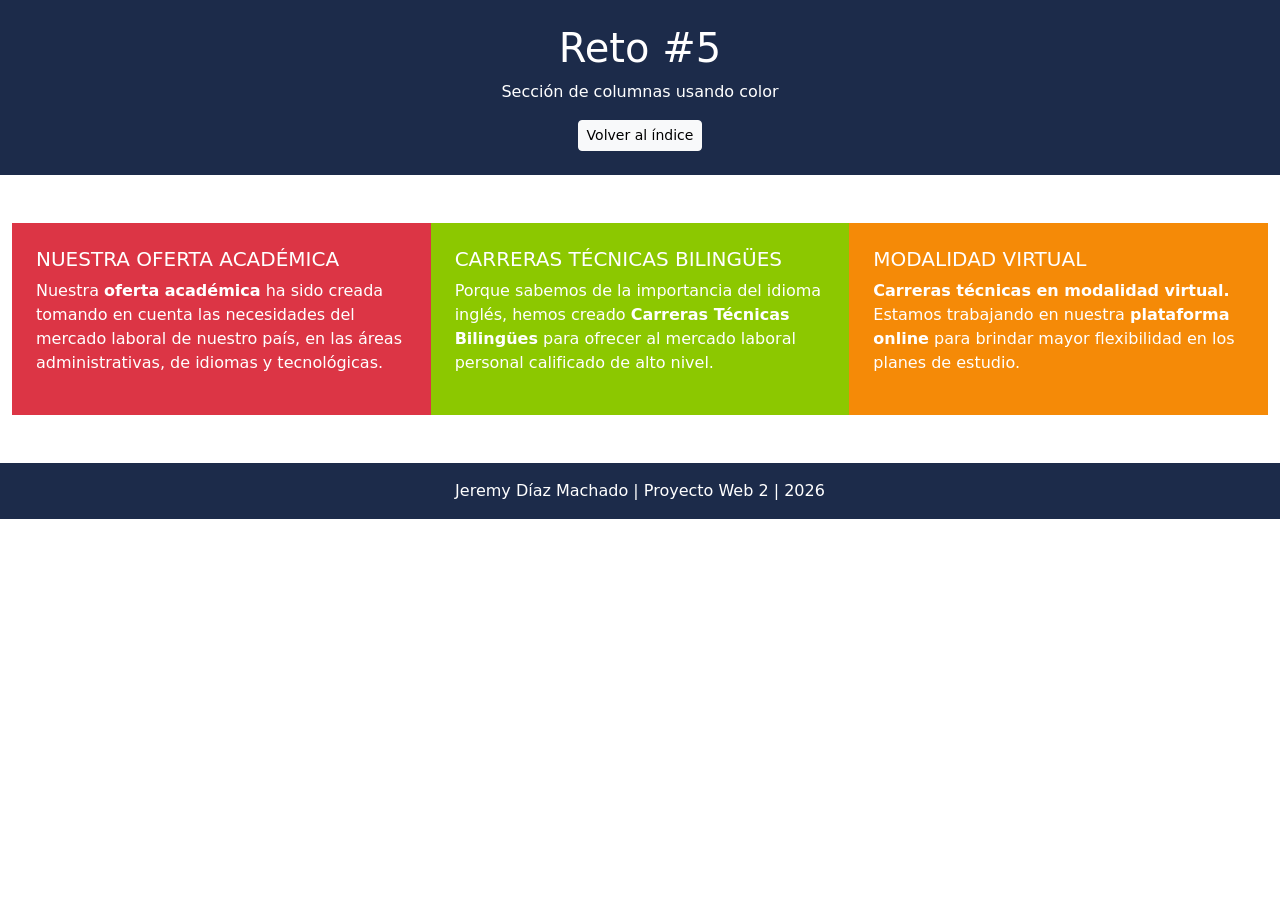
<file: tarea2/reto5.html>
<!doctype html>
<html lang="es">
  <head>
    <meta charset="utf-8">
    <meta name="viewport" content="width=device-width, initial-scale=1">
    <title>Reto #5 | Sección de columnas usando color</title>
    <link href="https://cdn.jsdelivr.net/npm/bootstrap@5.3.8/dist/css/bootstrap.min.css" rel="stylesheet" integrity="sha384-sRIl4kxILFvY47J16cr9ZwB07vP4J8+LH7qKQnuqkuIAvNWLzeN8tE5YBujZqJLB" crossorigin="anonymous">
    <link href="imagenes/favicon.png" rel="icon">
    <link href="css/estilos.css" rel="stylesheet">
  </head>
  <body>

    <header class="encabezado text-white text-center py-4">
      <h1>Reto #5</h1>
      <p class="m-0">Sección de columnas usando color</p>
      <a href="index.html" class="btn btn-light btn-sm mt-3">Volver al índice</a>
    </header>

    <section class="container-fluid my-5">
      <!-- g-0 quita el espacio entre columnas -->
      <div class="row g-0 text-white">
        <div class="col-12 col-md-4 bg-danger p-4">
          <h5>NUESTRA OFERTA ACADÉMICA</h5>
          <p>Nuestra <b>oferta académica</b> ha sido creada tomando en cuenta las necesidades del mercado laboral de nuestro país, en las áreas administrativas, de idiomas y tecnológicas.</p>
        </div>
        <div class="col-12 col-md-4 bg-verde p-4">
          <h5>CARRERAS TÉCNICAS BILINGÜES</h5>
          <p>Porque sabemos de la importancia del idioma inglés, hemos creado <b>Carreras Técnicas Bilingües</b> para ofrecer al mercado laboral personal calificado de alto nivel.</p>
        </div>
        <div class="col-12 col-md-4 bg-naranja p-4">
          <h5>MODALIDAD VIRTUAL</h5>
          <p><b>Carreras técnicas en modalidad virtual.</b> Estamos trabajando en nuestra <b>plataforma online</b> para brindar mayor flexibilidad en los planes de estudio.</p>
        </div>
      </div>
    </section>

    <footer class="pie text-white text-center py-3">
      <p class="m-0">Jeremy Díaz Machado | Proyecto Web 2 | 2026</p>
    </footer>

    <script src="https://cdn.jsdelivr.net/npm/bootstrap@5.3.8/dist/js/bootstrap.bundle.min.js" integrity="sha384-FKyoEForCGlyvwx9Hj09JcYn3nv7wiPVlz7YYwJrWVcXK/BmnVDxM+D2scQbITxI" crossorigin="anonymous"></script>
  </body>
</html>
</file>
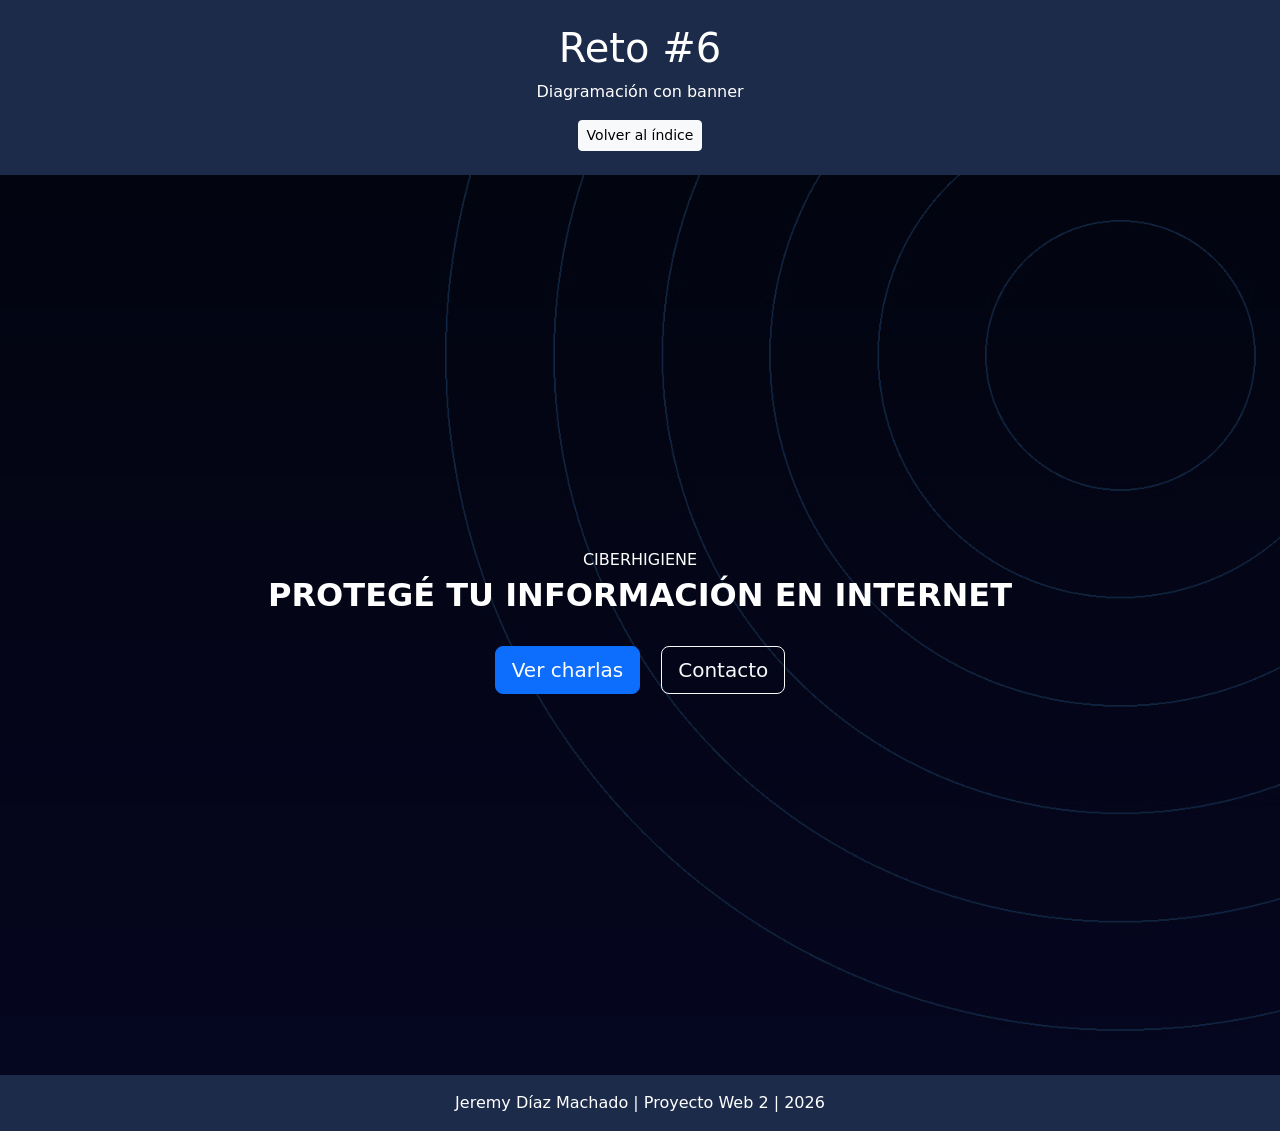
<file: tarea2/reto6.html>
<!doctype html>
<html lang="es">
  <head>
    <meta charset="utf-8">
    <meta name="viewport" content="width=device-width, initial-scale=1">
    <title>Reto #6 | Diagramación con banner</title>
    <link href="https://cdn.jsdelivr.net/npm/bootstrap@5.3.8/dist/css/bootstrap.min.css" rel="stylesheet" integrity="sha384-sRIl4kxILFvY47J16cr9ZwB07vP4J8+LH7qKQnuqkuIAvNWLzeN8tE5YBujZqJLB" crossorigin="anonymous">
    <link href="imagenes/favicon.png" rel="icon">
    <link href="css/estilos.css" rel="stylesheet">
  </head>
  <body>

    <header class="encabezado text-white text-center py-4">
      <h1>Reto #6</h1>
      <p class="m-0">Diagramación con banner</p>
      <a href="index.html" class="btn btn-light btn-sm mt-3">Volver al índice</a>
    </header>

    <section class="banner d-flex align-items-center">
      <div class="container text-center text-white">
        <p class="mb-1">CIBERHIGIENE</p>
        <h2 class="fw-bold mb-4">PROTEGÉ TU INFORMACIÓN EN INTERNET</h2>
        <a href="#" class="btn btn-primary btn-lg m-2">Ver charlas</a>
        <a href="#" class="btn btn-outline-light btn-lg m-2">Contacto</a>
      </div>
    </section>

    <footer class="pie text-white text-center py-3">
      <p class="m-0">Jeremy Díaz Machado | Proyecto Web 2 | 2026</p>
    </footer>

    <script src="https://cdn.jsdelivr.net/npm/bootstrap@5.3.8/dist/js/bootstrap.bundle.min.js" integrity="sha384-FKyoEForCGlyvwx9Hj09JcYn3nv7wiPVlz7YYwJrWVcXK/BmnVDxM+D2scQbITxI" crossorigin="anonymous"></script>
  </body>
</html>
</file>
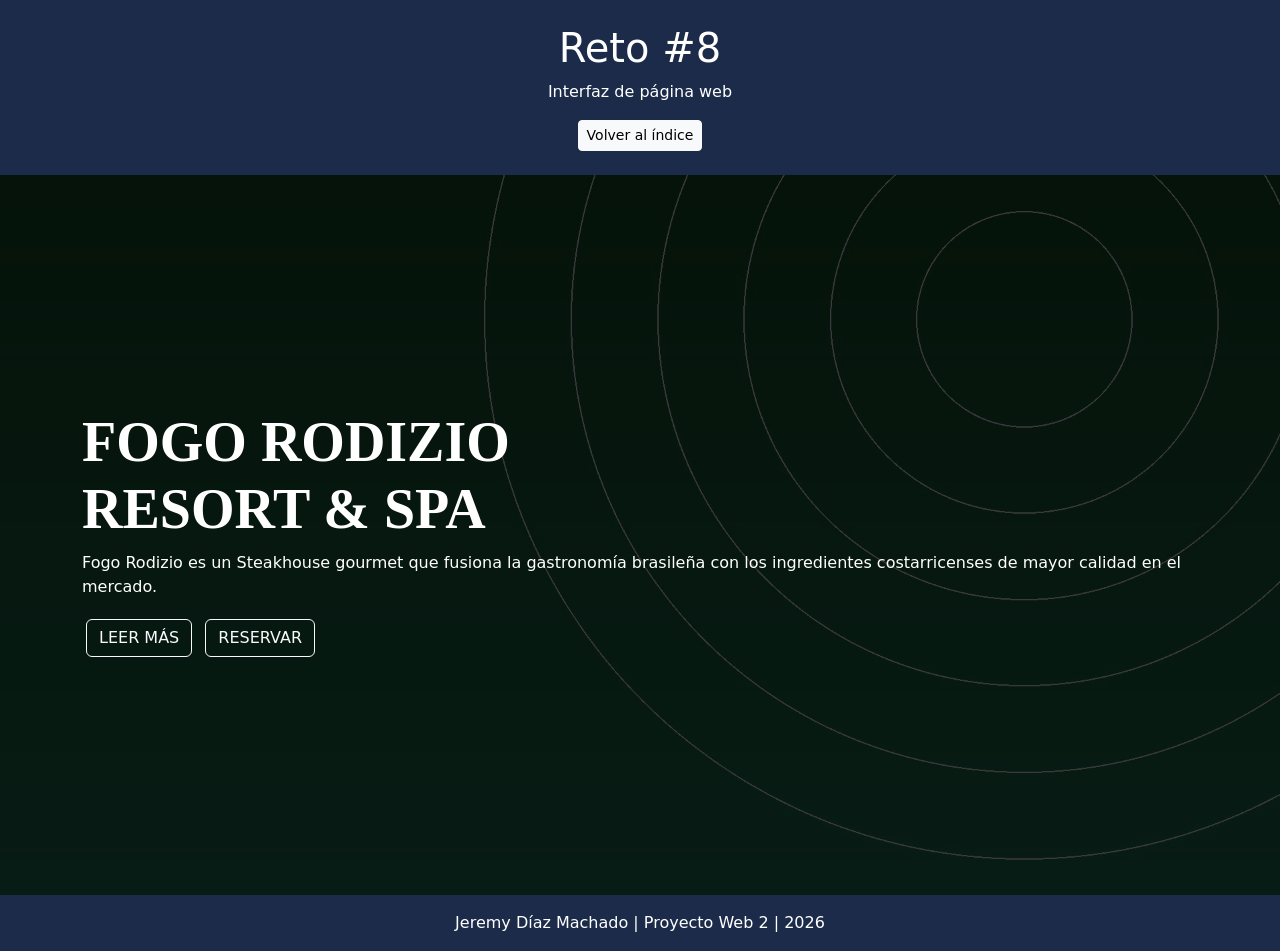
<file: tarea2/reto8.html>
<!doctype html>
<html lang="es">
  <head>
    <meta charset="utf-8">
    <meta name="viewport" content="width=device-width, initial-scale=1">
    <title>Reto #8 | Interfaz de página web</title>
    <link href="https://cdn.jsdelivr.net/npm/bootstrap@5.3.8/dist/css/bootstrap.min.css" rel="stylesheet" integrity="sha384-sRIl4kxILFvY47J16cr9ZwB07vP4J8+LH7qKQnuqkuIAvNWLzeN8tE5YBujZqJLB" crossorigin="anonymous">
    <link rel="stylesheet" href="https://unicons.iconscout.com/release/v4.0.8/css/line.css">
    <link href="imagenes/favicon.png" rel="icon">
    <link href="css/estilos.css" rel="stylesheet">
  </head>
  <body>

    <header class="encabezado text-white text-center py-4">
      <h1>Reto #8</h1>
      <p class="m-0">Interfaz de página web</p>
      <a href="index.html" class="btn btn-light btn-sm mt-3">Volver al índice</a>
    </header>

    <section class="banner2 d-flex align-items-center">
      <div class="container text-white">
        <h2 class="titulo-serif">FOGO RODIZIO<br>RESORT &amp; SPA</h2>
        <p>Fogo Rodizio es un Steakhouse gourmet que fusiona la gastronomía brasileña con los ingredientes costarricenses de mayor calidad en el mercado.</p>
        <a href="#" class="btn btn-outline-light m-1">LEER MÁS <i class="uil uil-arrow-right"></i></a>
        <a href="#" class="btn btn-outline-light m-1">RESERVAR <i class="uil uil-arrow-right"></i></a>
      </div>
    </section>

    <footer class="pie text-white text-center py-3">
      <p class="m-0">Jeremy Díaz Machado | Proyecto Web 2 | 2026</p>
    </footer>

    <script src="https://cdn.jsdelivr.net/npm/bootstrap@5.3.8/dist/js/bootstrap.bundle.min.js" integrity="sha384-FKyoEForCGlyvwx9Hj09JcYn3nv7wiPVlz7YYwJrWVcXK/BmnVDxM+D2scQbITxI" crossorigin="anonymous"></script>
  </body>
</html>
</file>
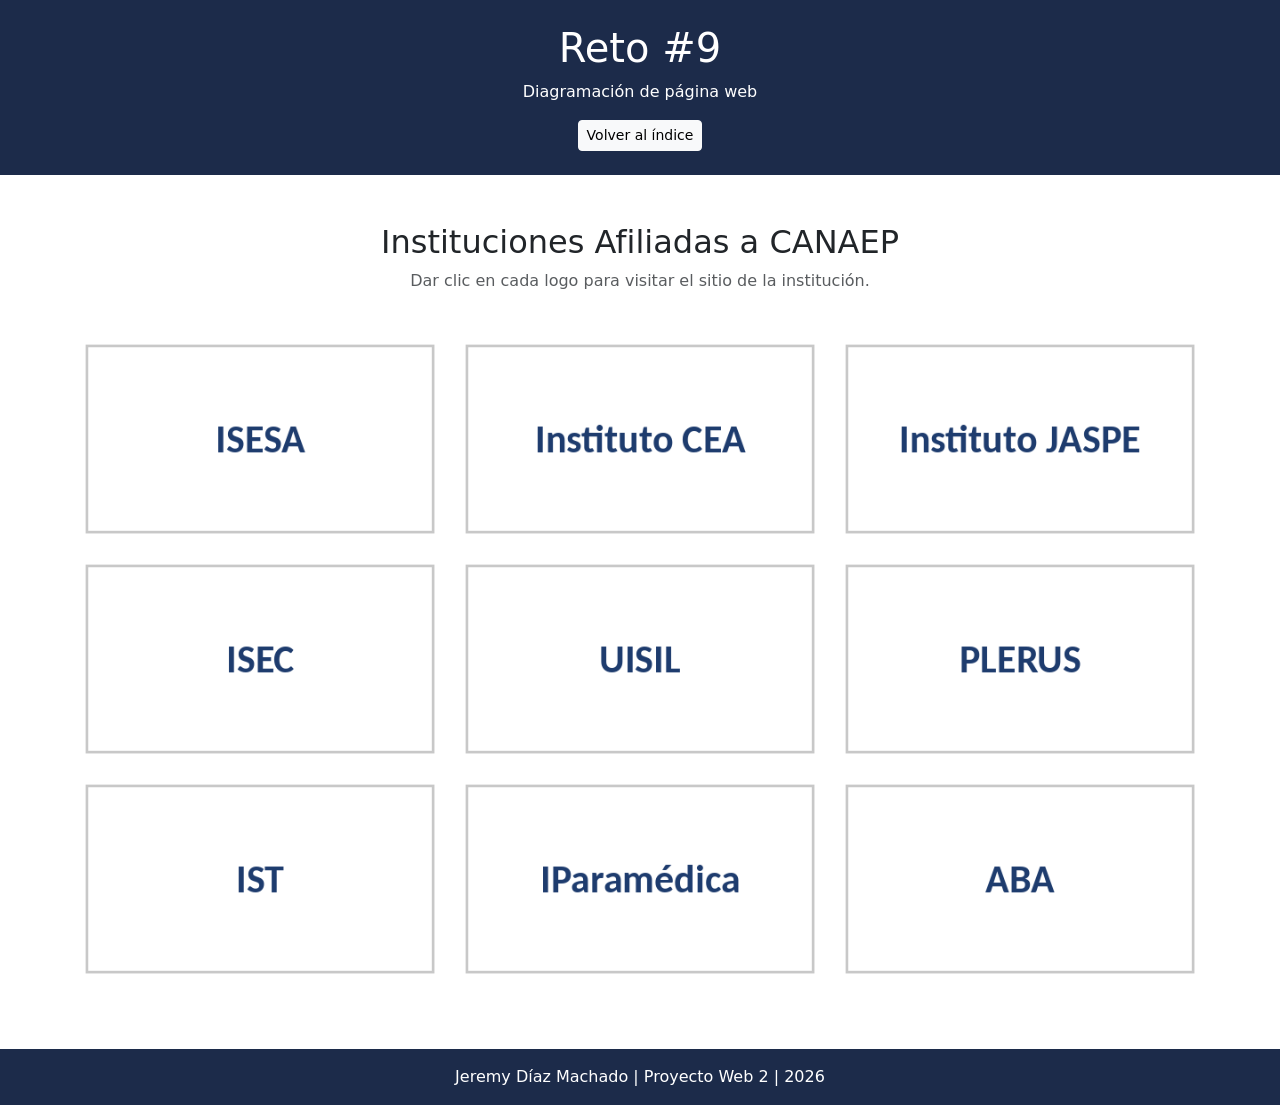
<file: tarea2/reto9.html>
<!doctype html>
<html lang="es">
  <head>
    <meta charset="utf-8">
    <meta name="viewport" content="width=device-width, initial-scale=1">
    <title>Reto #9 | Diagramación de página web</title>
    <link href="https://cdn.jsdelivr.net/npm/bootstrap@5.3.8/dist/css/bootstrap.min.css" rel="stylesheet" integrity="sha384-sRIl4kxILFvY47J16cr9ZwB07vP4J8+LH7qKQnuqkuIAvNWLzeN8tE5YBujZqJLB" crossorigin="anonymous">
    <link href="imagenes/favicon.png" rel="icon">
    <link href="css/estilos.css" rel="stylesheet">
  </head>
  <body>

    <header class="encabezado text-white text-center py-4">
      <h1>Reto #9</h1>
      <p class="m-0">Diagramación de página web</p>
      <a href="index.html" class="btn btn-light btn-sm mt-3">Volver al índice</a>
    </header>

    <section class="container my-5 text-center">
      <h2 class="mb-2">Instituciones Afiliadas a CANAEP</h2>
      <p class="text-muted mb-5">Dar clic en cada logo para visitar el sitio de la institución.</p>
      <div class="row">
        <div class="col-6 col-md-4 mb-4">
          <a href="https://isesa.ac.cr/" target="_blank"><img src="imagenes/logos/logo1.png" class="img-fluid logo" alt="ISESA"></a>
        </div>
        <div class="col-6 col-md-4 mb-4">
          <a href="http://www.institutocea.com" target="_blank"><img src="imagenes/logos/logo2.png" class="img-fluid logo" alt="Instituto CEA"></a>
        </div>
        <div class="col-6 col-md-4 mb-4">
          <a href="https://institutojaspecr.com/" target="_blank"><img src="imagenes/logos/logo3.png" class="img-fluid logo" alt="Instituto JASPE"></a>
        </div>
        <div class="col-6 col-md-4 mb-4">
          <a href="https://iseccr.org/es/" target="_blank"><img src="imagenes/logos/logo4.png" class="img-fluid logo" alt="ISEC"></a>
        </div>
        <div class="col-6 col-md-4 mb-4">
          <a href="https://uisil.ac.cr/" target="_blank"><img src="imagenes/logos/logo5.png" class="img-fluid logo" alt="UISIL"></a>
        </div>
        <div class="col-6 col-md-4 mb-4">
          <a href="https://www.plerus.ac.cr/" target="_blank"><img src="imagenes/logos/logo6.png" class="img-fluid logo" alt="PLERUS"></a>
        </div>
        <div class="col-6 col-md-4 mb-4">
          <a href="https://www.ist.ed.cr/" target="_blank"><img src="imagenes/logos/logo7.png" class="img-fluid logo" alt="IST"></a>
        </div>
        <div class="col-6 col-md-4 mb-4">
          <a href="https://www.iparamedica.ac.cr/" target="_blank"><img src="imagenes/logos/logo8.png" class="img-fluid logo" alt="IParamédica"></a>
        </div>
        <div class="col-6 col-md-4 mb-4">
          <a href="https://www.aba.ac.cr/" target="_blank"><img src="imagenes/logos/logo9.png" class="img-fluid logo" alt="ABA"></a>
        </div>
      </div>
    </section>

    <footer class="pie text-white text-center py-3">
      <p class="m-0">Jeremy Díaz Machado | Proyecto Web 2 | 2026</p>
    </footer>

    <script src="https://cdn.jsdelivr.net/npm/bootstrap@5.3.8/dist/js/bootstrap.bundle.min.js" integrity="sha384-FKyoEForCGlyvwx9Hj09JcYn3nv7wiPVlz7YYwJrWVcXK/BmnVDxM+D2scQbITxI" crossorigin="anonymous"></script>
  </body>
</html>
</file>
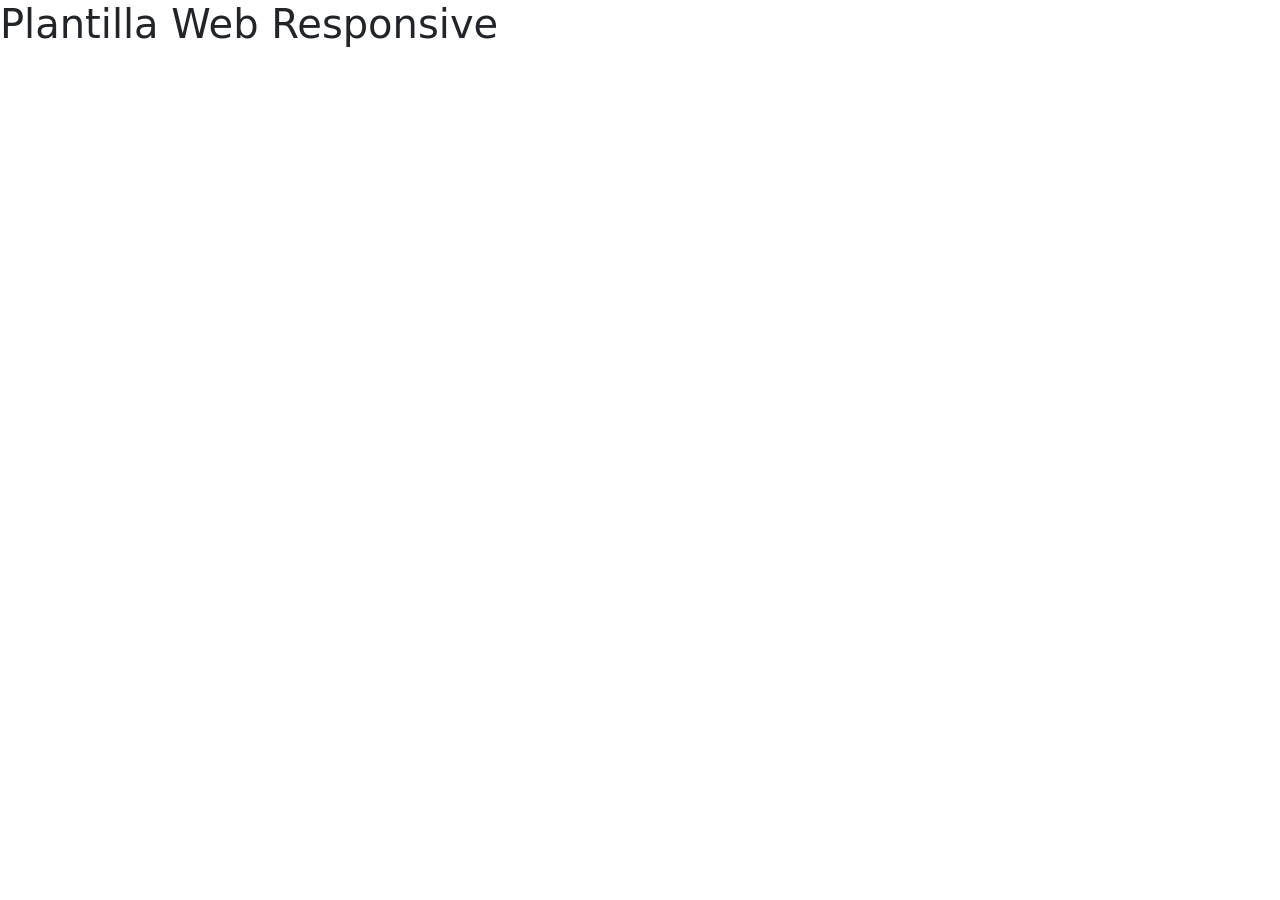
<file: Practicas/Clase 1/plantilla.html>
<!doctype html>
<html lang="en">
  <head>
    <meta charset="utf-8">
    <meta name="viewport" content="width=device-width, initial-scale=1">
    <title>Bootstrap demo</title>
    <link href="https://cdn.jsdelivr.net/npm/bootstrap@5.3.8/dist/css/bootstrap.min.css" rel="stylesheet" integrity="sha384-sRIl4kxILFvY47J16cr9ZwB07vP4J8+LH7qKQnuqkuIAvNWLzeN8tE5YBujZqJLB" crossorigin="anonymous">
  </head>
  <body>
    <h1>Plantilla Web Responsive
    </h1>
    <script src="https://cdn.jsdelivr.net/npm/bootstrap@5.3.8/dist/js/bootstrap.bundle.min.js" integrity="sha384-FKyoEForCGlyvwx9Hj09JcYn3nv7wiPVlz7YYwJrWVcXK/BmnVDxM+D2scQbITxI" crossorigin="anonymous"></script>
  </body>
</html>
</file>
<file: tarea2/css/estilos.css>
.encabezado {
    background-color: #1c2b4a;
}

.pie {
    background-color: #1c2b4a;
}

/* reto 1 */
.titulo-rojo {
    font-family: Georgia, serif;
    font-weight: bold;
    color: #444;
}

.linea-roja {
    width: 70px;
    border-top: 3px solid #dc3545;
    opacity: 1;
}

/* reto 2 */
.fondo-gris {
    background-color: #f2f2f2;
}

.titulo-grande {
    font-size: 3rem;
    font-weight: bold;
}

.circulo {
    width: 90px;
    height: 90px;
    line-height: 90px;
    border-radius: 50%;
    background-color: #f58220;
    color: #fff;
    font-size: 45px;
}

.naranja {
    color: #f58220;
}

.btn-naranja {
    background-color: #f58220;
    color: #fff;
}

.btn-naranja:hover {
    background-color: #d96d10;
    color: #fff;
}

/* reto 4 */
.icono-celeste {
    font-size: 55px;
    color: #3bb3c3;
}

/* reto 5 */
.bg-verde {
    background-color: #8cc800;
}

.bg-naranja {
    background-color: #f58a07;
}

/* reto 6 y 8 */
.banner {
    height: 100vh;
    background-image: url("../imagenes/banner.jpg");
    background-size: cover;
    background-position: center;
    background-color: #1a3d6e;
    background-blend-mode: multiply;
    box-shadow: inset 0 0 0 1000px rgba(0, 0, 0, 0.4);
}

.banner2 {
    height: 80vh;
    background-image: url("../imagenes/banner2.jpg");
    background-size: cover;
    background-position: center;
    background-color: #555;
    background-blend-mode: multiply;
    box-shadow: inset 0 0 0 1000px rgba(0, 0, 0, 0.3);
}

.titulo-serif {
    font-family: Georgia, serif;
    font-size: 3.5rem;
    font-weight: bold;
}

/* reto 7 */
figure {
    width: 100%;
}

/* reto 9 */
.logo {
    transition: 0.3s;
}

.logo:hover {
    transform: scale(1.05);
}

@media (max-width: 576px) {
    .titulo-grande {
        font-size: 2rem;
    }
    .titulo-serif {
        font-size: 2.2rem;
    }
}
</file>
<file: tarea3/css/index.css>
html {
    scroll-behavior: smooth;
}

body {
    background-color: #0f0a1e;
    color: #fff;
}

/* banner full width */
.banner {
    height: 100vh;
    background-image: url("../imagenes/banner.jpg");
    background-size: cover;
    background-position: center;
    background-color: #8a4fff;
    background-blend-mode: multiply;
    box-shadow: inset 0 0 0 1000px rgba(0, 0, 0, 0.3);
}

.titulo {
    font-size: 5rem;
    font-weight: bold;
    color: #fff;
    text-shadow: 0 0 10px #ff3cdc, 0 0 25px #ff3cdc;
}

.neon {
    font-weight: bold;
    color: #3ce7ff;
    text-shadow: 0 0 8px #3ce7ff;
}

.fondo-oscuro {
    background-color: #1a0f33;
}

.icono {
    font-size: 50px;
    color: #ff3cdc;
}

.btn-rosa {
    background-color: #ff3cdc;
    color: #fff;
}

.btn-rosa:hover {
    background-color: #c218a8;
    color: #fff;
}

audio {
    width: 100%;
    max-width: 500px;
}

/* chat whatsapp */
.whatsapp {
    position: fixed;
    z-index: 1000;
    width: 60px;
    height: 60px;
    line-height: 60px;
    bottom: 30px;
    right: 30px;
    background-color: #25d366;
    color: #fff;
    border-radius: 50%;
    text-align: center;
    font-size: 35px;
}

.whatsapp:hover {
    color: #fff;
    background-color: #1da851;
}

/* boton scrolltop */
.botonScrollTop {
    position: fixed;
    z-index: 1000;
    width: 45px;
    height: 45px;
    line-height: 45px;
    bottom: 105px;
    right: 37px;
    background-color: #ff3cdc;
    color: #fff;
    border-radius: 5px;
    text-align: center;
    font-size: 28px;
}

.botonScrollTop:hover {
    color: #fff;
}

@media (max-width: 576px) {
    .titulo {
        font-size: 3rem;
    }
}
</file>
<file: Practicas/Clase 1/css/index.css>
.fondo1{
    background-color:#811fee;
}
</file>
